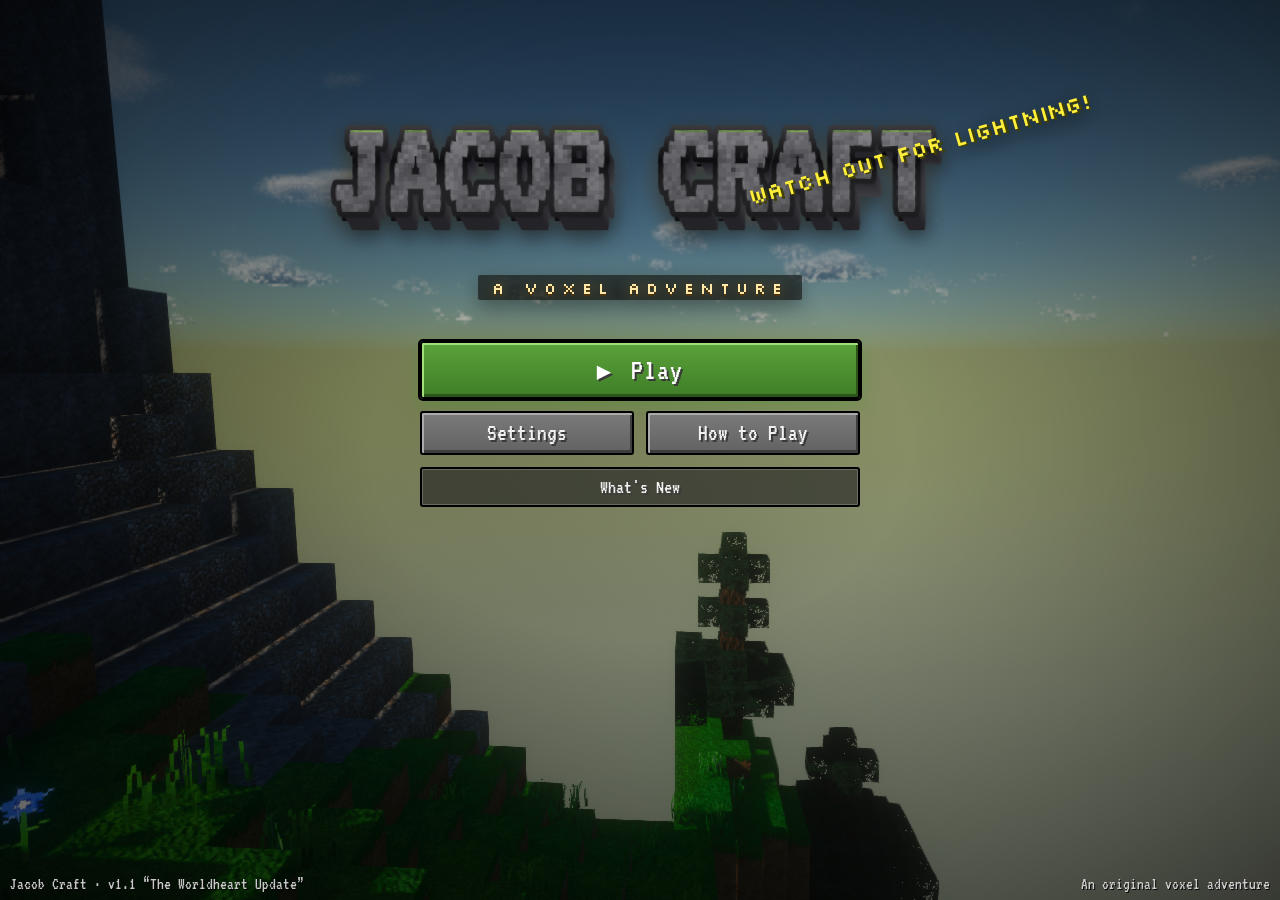
<file: JacobCraft/index.html>
<!doctype html>
<html lang="en">
<head>
<meta charset="utf-8">
<meta name="viewport" content="width=device-width,initial-scale=1">
<title>Jacob Craft</title>
<link rel="preconnect" href="https://fonts.googleapis.com">
<link rel="preconnect" href="https://fonts.gstatic.com" crossorigin>
<link href="https://fonts.googleapis.com/css2?family=Silkscreen:wght@400;700&family=VT323&display=swap" rel="stylesheet">
<link rel="stylesheet" href="style.css">
</head>
<body>
<canvas id="gl"></canvas>
<div id="ui"></div>
<div id="boot">Loading Jacob Craft…</div>
<script type="module" src="src/main.js"></script>
</body>
</html>
</file>
<file: JacobCraft/style.css>
:root {
  --panel: #c6c6c6;
  --panel-hi: #ffffff;
  --panel-lo: #555555;
  --slot: #8b8b8b;
  --slot-hi: #ffffff;
  --slot-lo: #373737;
  --text: #f4f1ea;
  --text-dark: #3f3f3f;
  --accent: #f5c542;
  --accent-2: #66d9ff;
  --danger: #e34a3b;
  --font-ui: 'VT323', 'Consolas', monospace;
  --font-title: 'Silkscreen', 'VT323', monospace;
  --slot-size: 44px;
}
* { box-sizing: border-box; }
html, body { margin: 0; height: 100%; overflow: hidden; background: #000; color: var(--text); font-family: var(--font-ui); -webkit-font-smoothing: none; }
#gl { position: fixed; inset: 0; width: 100%; height: 100%; display: block; }
#ui { position: fixed; inset: 0; pointer-events: none; user-select: none; font-size: 20px; }
#boot { position: fixed; inset: 0; display: flex; flex-direction: column; gap: 14px; align-items: center; justify-content: center; font: 30px var(--font-title); color: #ddd; background: #0b0b10; z-index: 100; }
#boot small { font: 20px var(--font-ui); color: #888; }
.hidden { display: none !important; }
img.icon, .slot img { image-rendering: pixelated; }

/* ---------- HUD ---------- */
#hud { position: absolute; inset: 0; }
#crosshair { position: absolute; left: 50%; top: 50%; width: 22px; height: 22px; transform: translate(-50%, -50%); mix-blend-mode: difference; }
#crosshair::before, #crosshair::after { content: ''; position: absolute; background: #e8e8e8; }
#crosshair::before { left: 10px; top: 0; width: 2px; height: 22px; }
#crosshair::after { left: 0; top: 10px; width: 22px; height: 2px; }
#hotbarWrap { position: absolute; left: 50%; bottom: 8px; transform: translateX(-50%); display: flex; flex-direction: column; align-items: center; gap: 4px; }
#stats { width: 100%; display: flex; justify-content: space-between; align-items: flex-end; padding: 0 2px; }
.statRow { display: flex; gap: 0px; }
.statCol { display: flex; flex-direction: column; gap: 2px; }
.statRow img { width: 18px; height: 18px; image-rendering: pixelated; margin-right: -1px; }
.statRow.right { flex-direction: row-reverse; }
#hotbar { display: flex; background: rgba(20, 20, 20, 0.55); border: 2px solid rgba(0, 0, 0, 0.7); padding: 2px; gap: 2px; border-radius: 2px; box-shadow: 0 2px 10px rgba(0,0,0,0.35); }
.hslot { width: 46px; height: 46px; position: relative; border: 2px solid rgba(120, 120, 120, 0.55); background: rgba(70, 70, 70, 0.45); }
.hslot.sel { border: 3px solid #f2f2f2; box-shadow: 0 0 0 2px #222, 0 0 10px rgba(255,255,255,0.35); }
.hslot img, .slot img { position: absolute; inset: 4px; width: calc(100% - 8px); height: calc(100% - 8px); }
.cnt { position: absolute; right: 2px; bottom: -3px; font-size: 22px; color: #fff; text-shadow: 2px 2px 0 #3e3e3e; font-family: var(--font-ui); }
.dur { position: absolute; left: 5px; right: 5px; bottom: 4px; height: 3px; background: #111; }
.dur i { display: block; height: 100%; }
#itemName { position: absolute; left: 50%; bottom: 112px; transform: translateX(-50%); font-size: 24px; text-shadow: 2px 2px 0 #222; transition: opacity 0.4s; white-space: nowrap; }
#xpbar { width: 100%; height: 6px; background: rgba(0,0,0,0.6); border: 1px solid #000; }
#xpbar i { display: block; height: 100%; background: linear-gradient(#a6ff6a, #5fc02a); width: 0; }
#debug { position: absolute; left: 8px; top: 8px; font-size: 19px; line-height: 21px; white-space: pre; background: rgba(0,0,0,0.45); padding: 6px 10px; text-shadow: 1px 1px 0 #000; }
#fps { position: absolute; right: 10px; top: 8px; font-size: 20px; text-shadow: 1px 1px 0 #000; opacity: 0.85; }
#chat { position: absolute; left: 8px; bottom: 140px; width: min(620px, 60vw); display: flex; flex-direction: column; gap: 2px; font-size: 21px; }
#chat .msg { background: rgba(0,0,0,0.42); padding: 1px 8px; text-shadow: 1px 1px 0 #000; transition: opacity 1s; }
#chatInput { position: absolute; left: 8px; bottom: 100px; width: min(620px, 60vw); background: rgba(0,0,0,0.65); border: 1px solid #888; color: #fff; font: 22px var(--font-ui); padding: 4px 8px; pointer-events: auto; outline: none; }
#bossbar { position: absolute; top: 14px; left: 50%; transform: translateX(-50%); width: min(560px, 70vw); text-align: center; font-size: 22px; text-shadow: 2px 2px 0 #000; }
#bossbar .bar { height: 12px; border: 2px solid #111; background: #2a0a10; margin-top: 3px; box-shadow: 0 0 12px rgba(255,60,60,0.35); }
#bossbar .bar i { display: block; height: 100%; background: linear-gradient(#ff6a6a, #c41e3a); width: 100%; transition: width 0.2s; }
#toast { position: absolute; right: 12px; top: 40px; display: flex; flex-direction: column; gap: 6px; }
#toast .t { background: rgba(20, 16, 28, 0.88); border: 2px solid #5a4a8a; padding: 8px 12px; min-width: 240px; font-size: 20px; animation: slidein 0.3s ease-out; }
#toast .t b { color: var(--accent); font-family: var(--font-title); font-size: 13px; display: block; margin-bottom: 2px; }
@keyframes slidein { from { transform: translateX(120%); } to { transform: translateX(0); } }
#subtitle { position: absolute; left: 50%; top: 30%; transform: translateX(-50%); font: 48px var(--font-title); text-shadow: 3px 3px 0 #000; text-align: center; transition: opacity 0.8s; }
#subtitle small { display: block; font: 26px var(--font-ui); color: #ddd; }
#vignetteHurt { position: absolute; inset: 0; pointer-events: none; }
#sleepFade { position: absolute; inset: 0; background: #000; opacity: 0; transition: opacity 1.5s; pointer-events: none; }
#screenFlash { position: absolute; inset: 0; background: #fff6e0; opacity: 0; pointer-events: none; mix-blend-mode: screen; }

/* ---------- panels & slots ---------- */
#screen { position: absolute; inset: 0; display: flex; align-items: center; justify-content: center; background: rgba(8, 8, 12, 0.55); pointer-events: auto; }
.panel { background: var(--panel); color: var(--text-dark); border: 3px solid; border-color: var(--panel-hi) var(--panel-lo) var(--panel-lo) var(--panel-hi); box-shadow: 0 0 0 3px #000, 0 12px 40px rgba(0,0,0,0.5); padding: 14px; border-radius: 3px; position: relative; }
.panel h3 { margin: 0 0 6px; font: 22px var(--font-ui); color: #404040; letter-spacing: 0.5px; }
.slots { display: grid; gap: 0; }
.slot { width: var(--slot-size); height: var(--slot-size); background: var(--slot); border: 2px solid; border-color: var(--slot-lo) var(--slot-hi) var(--slot-hi) var(--slot-lo); position: relative; }
.slot:hover { background: #a9a9a9; }
.slot.big { width: 58px; height: 58px; }
.slot .ghost { opacity: 0.25; filter: grayscale(1); }
.row { display: flex; gap: 14px; align-items: center; }
.col { display: flex; flex-direction: column; gap: 6px; }
.arrow { width: 40px; height: 30px; position: relative; }
.arrow::before { content: ''; position: absolute; left: 0; top: 11px; width: 26px; height: 8px; background: #8b8b8b; }
.arrow::after { content: ''; position: absolute; left: 24px; top: 4px; border: 11px solid transparent; border-left: 14px solid #8b8b8b; }
.arrow.prog::before, .arrow.prog::after { filter: none; }
.progress { position: absolute; left: 0; top: 11px; height: 8px; background: #fff; }
.flame { width: 28px; height: 28px; position: relative; }
.flame i { position: absolute; bottom: 0; left: 0; right: 0; background: linear-gradient(#ffe070, #ff7a14 60%, #c43a0a); border-radius: 50% 50% 30% 30%; }
#cursorStack { position: fixed; width: 40px; height: 40px; pointer-events: none; z-index: 50; }
#cursorStack img { width: 100%; height: 100%; image-rendering: pixelated; }
#tooltip { position: fixed; z-index: 60; background: rgba(16, 4, 20, 0.94); border: 2px solid #2b0d5a; outline: 1px solid #110322; color: #fff; padding: 4px 8px; font-size: 20px; pointer-events: none; white-space: nowrap; }
#tooltip .sub { color: #a8a8a8; font-size: 17px; }
#tooltip .rare { color: #ffcf4a; }
#tooltip .ench { color: #b78cff; font-size: 17px; }
#tooltip .desc { white-space: normal; max-width: 300px; color: #8fa0b8; font-style: italic; }

.player-preview { width: 110px; height: 150px; background: #000; border: 2px solid; border-color: var(--slot-lo) var(--slot-hi) var(--slot-hi) var(--slot-lo); display: flex; align-items: center; justify-content: center; color: #aaa; font-size: 16px; overflow: hidden; }
.player-preview canvas { image-rendering: pixelated; }
.stats-mini { font-size: 18px; color: #404040; line-height: 20px; }

.book { width: 270px; height: 360px; display: flex; flex-direction: column; }
.book .tabs { display: flex; gap: 2px; flex-wrap: wrap; margin-bottom: 4px; }
.book .tabs button { font: 16px var(--font-ui); padding: 1px 6px; background: #9a9a9a; border: 2px solid; border-color: #ddd #555 #555 #ddd; cursor: pointer; }
.book .tabs button.on { background: #e8e8e8; }
.book .grid { flex: 1; overflow-y: auto; display: grid; grid-template-columns: repeat(5, 46px); gap: 3px; align-content: start; padding-right: 4px; }
.book .grid .r { width: 46px; height: 46px; background: #8b8b8b; border: 2px solid; border-color: #373737 #fff #fff #373737; position: relative; cursor: pointer; }
.book .grid .r.no { opacity: 0.35; }
.book .grid .r img { position: absolute; inset: 4px; width: 34px; height: 34px; image-rendering: pixelated; }
.book .grid .r .cnt { font-size: 18px; }
.book input { font: 18px var(--font-ui); width: 100%; margin-bottom: 4px; padding: 2px 6px; }

/* ---------- menus ---------- */
#menu { position: absolute; inset: 0; pointer-events: auto; display: flex; flex-direction: column; align-items: center; }
#menu .shade { position: absolute; inset: 0; background: radial-gradient(ellipse at center, rgba(0,0,0,0.0) 30%, rgba(0,0,0,0.55) 100%); pointer-events: none; }
#logo { margin-top: 9vh; position: relative; z-index: 1; filter: drop-shadow(0 6px 10px rgba(0,0,0,0.6)); }
#splash { position: absolute; color: #ffef3a; font: 22px var(--font-title); text-shadow: 2px 2px 0 #3f3f00; transform: rotate(-16deg); animation: pulse 0.6s ease-in-out infinite alternate; white-space: nowrap; right: -40px; bottom: 6px; }
@keyframes pulse { from { scale: 1; } to { scale: 1.08; } }
.mbtns { position: relative; z-index: 1; display: flex; flex-direction: column; gap: 10px; margin-top: 5vh; width: min(420px, 86vw); }
.btn { font: 24px var(--font-ui); color: #f0f0f0; text-shadow: 2px 2px 0 #3a3a3a; background: linear-gradient(#7a7a7a, #626262); border: 2px solid #000; box-shadow: inset 2px 2px 0 #aaa, inset -2px -3px 0 #3d3d3d; padding: 8px 14px; cursor: pointer; pointer-events: auto; }
.btn:hover { background: linear-gradient(#8a93c8, #6b74a8); box-shadow: inset 2px 2px 0 #c8d0ff, inset -2px -3px 0 #3d456d; color: #ffffa0; }
.btn:disabled { opacity: 0.5; cursor: default; }
.btn.small { font-size: 20px; padding: 4px 10px; }
.btn.danger:hover { background: linear-gradient(#c86a6a, #a04848); }
.mfoot { position: absolute; bottom: 8px; left: 10px; right: 10px; display: flex; justify-content: space-between; font-size: 18px; color: #ddd; text-shadow: 1px 1px 0 #000; z-index: 1; }
.dialog { position: relative; z-index: 1; margin-top: 8vh; background: rgba(12, 12, 18, 0.82); border: 2px solid #444; box-shadow: 0 10px 40px rgba(0,0,0,0.6); padding: 18px 22px; width: min(640px, 92vw); max-height: 80vh; display: flex; flex-direction: column; gap: 10px; color: #eee; }
.dialog h2 { margin: 0; font: 24px var(--font-title); text-align: center; color: #fff; text-shadow: 2px 2px 0 #000; }
.dialog label { font-size: 20px; color: #ccc; display: flex; flex-direction: column; gap: 3px; }
.dialog input[type=text], .dialog select { font: 22px var(--font-ui); background: #000; color: #fff; border: 2px solid #a0a0a0; padding: 4px 8px; }
.dialog .wlist { overflow-y: auto; display: flex; flex-direction: column; gap: 4px; min-height: 140px; max-height: 46vh; background: rgba(0,0,0,0.4); padding: 6px; }
.dialog .w { padding: 6px 10px; border: 2px solid transparent; cursor: pointer; display: flex; gap: 12px; align-items: center; }
.dialog .w:hover { border-color: #666; }
.dialog .w.sel { border-color: #ddd; background: rgba(255,255,255,0.06); }
.dialog .w .nm { font-size: 22px; color: #fff; }
.dialog .w .meta { font-size: 18px; color: #999; }
.dialog .btns { display: flex; gap: 8px; flex-wrap: wrap; }
.dialog .btns .btn { flex: 1; }
.dialog .setting { display: grid; grid-template-columns: 1fr 1fr; gap: 8px 18px; overflow-y: auto; }
.dialog .setting label { font-size: 19px; }
.dialog input[type=range] { width: 100%; }
.dialog p { margin: 0; font-size: 20px; line-height: 22px; color: #ccc; }
.dialog .help { columns: 2; font-size: 19px; line-height: 21px; color: #ccc; overflow-y: auto; }
.dialog .help b { color: #ffe070; font-weight: normal; }
#death { position: absolute; inset: 0; background: rgba(120, 10, 10, 0.45); display: flex; flex-direction: column; align-items: center; justify-content: center; gap: 16px; pointer-events: auto; }
#death h1 { font: 54px var(--font-title); color: #fff; text-shadow: 3px 3px 0 #300; margin: 0; }
#death p { font-size: 24px; color: #fff; text-shadow: 2px 2px 0 #000; margin: 0; }
#loading { position: absolute; inset: 0; background: #12100e url() center; display: flex; flex-direction: column; align-items: center; justify-content: center; gap: 12px; pointer-events: auto; font-size: 24px; color: #ddd; }
#loading .bar { width: min(420px, 70vw); height: 12px; border: 2px solid #888; background: #222; }
#loading .bar i { display: block; height: 100%; width: 0; background: #7fd13b; transition: width 0.2s; }
#loading.bg { background: linear-gradient(rgba(0,0,0,0.65), rgba(0,0,0,0.65)), var(--dirt-bg, #3a2a1e); background-size: 64px 64px; image-rendering: pixelated; }
.trade-list { display: flex; flex-direction: column; gap: 4px; max-height: 300px; overflow-y: auto; }
.trade { display: flex; align-items: center; gap: 6px; padding: 3px 6px; background: #b0b0b0; border: 2px solid; border-color: #ddd #555 #555 #ddd; cursor: pointer; }
.trade:hover { background: #d0d0d0; }
.trade.no { opacity: 0.45; }
.trade .slot { width: 38px; height: 38px; }
.dialogue { max-width: 520px; font-size: 22px; line-height: 24px; color: #303030; }
.dialogue .who { font: 15px var(--font-title); color: #6a3a10; margin-bottom: 4px; }

/* enchanted item shimmer */
.slot .glint, .hslot .glint { position: absolute; inset: 3px; pointer-events: none; background: linear-gradient(115deg, transparent 20%, rgba(190, 120, 255, 0.55) 40%, transparent 60%) 0 0 / 300% 100%; mix-blend-mode: screen; animation: glintMove 2.6s linear infinite; }
@keyframes glintMove { from { background-position: 150% 0; } to { background-position: -150% 0; } }

/* alchemy table */
.brewBox { display: flex; flex-direction: column; align-items: center; gap: 10px; margin: 6px 0 12px; }
.brewTop { display: flex; align-items: center; gap: 14px; }
.brewFuel { display: flex; flex-direction: column; align-items: center; gap: 4px; }
.charges { width: 44px; height: 6px; background: #222; border: 1px solid #000; }
.charges i { display: block; height: 100%; width: 0; background: #ffb030; }
.bubbles { width: 14px; height: 44px; background: #1c2a22; border: 1px solid #000; position: relative; }
.bubbles i { position: absolute; bottom: 0; left: 0; right: 0; height: 0; background: linear-gradient(#b8ffcc, #3ab85a); }
.brewBottles { display: flex; gap: 18px; }
.panel .hint { max-width: 470px; font-size: 16px; color: #555; line-height: 1.15; margin: 4px 0 8px; white-space: normal; }
/* runic altar */
.altarRow { display: flex; gap: 18px; align-items: center; margin: 6px 0 10px; }
.altarSlots { display: flex; gap: 8px; }
.offers { display: flex; flex-direction: column; gap: 4px; width: 300px; }
.offer { background: #3a2f4a; color: #e8dcff; border: 2px solid #1a1226; padding: 3px 8px; cursor: pointer; display: grid; grid-template-columns: 1fr auto; font-size: 18px; line-height: 1.05; }
.offer span { grid-column: 1; color: #7a6aa0; font-size: 15px; letter-spacing: 2px; }
.offer em { grid-column: 2; grid-row: 1 / span 2; align-self: center; font-style: normal; color: #9aff9a; font-size: 16px; }
.offer:hover { background: #4e3e66; }
.offer.locked { opacity: 0.5; cursor: default; }
.offer.locked em { color: #ff8a8a; }
.offer.empty { cursor: default; color: #aaa; display: block; }
.altarLevel { font-size: 18px; color: #3a6a2a; }
/* status effects */
#effects { position: absolute; right: 10px; top: 34px; display: flex; flex-direction: column; gap: 4px; align-items: flex-end; pointer-events: none; }
#effects .eff { background: rgba(10, 10, 16, 0.6); color: #fff; padding: 2px 8px 2px 6px; font-size: 18px; display: flex; align-items: center; gap: 6px; border-left: 3px solid var(--c); text-shadow: 1px 1px 0 #000; }
#effects .eff i { width: 10px; height: 10px; background: var(--c); box-shadow: 0 0 6px var(--c); }
#effects .eff span { color: #ccc; margin-left: 4px; }
#xpbar { position: relative; }
#xpbar .lvl { position: absolute; left: 50%; top: -14px; transform: translateX(-50%); color: #8aff4a; font-size: 20px; text-shadow: 1px 1px 0 #000, -1px -1px 0 #000, 1px -1px 0 #000, -1px 1px 0 #000; pointer-events: none; }

/* player damage feedback */
#hurtFx { position: absolute; inset: 0; pointer-events: none; opacity: 0; background: radial-gradient(ellipse at center, rgba(120, 0, 0, 0) 52%, rgba(150, 0, 6, 0.45) 82%, rgba(110, 0, 0, 0.75) 100%); }
#hurtDir { position: absolute; left: 50%; top: 50%; width: 46vmin; height: 46vmin; pointer-events: none; opacity: 0; transform: translate(-50%, -50%);
  background: radial-gradient(ellipse 22% 9% at 50% 4%, rgba(255, 40, 30, 0.85), rgba(255, 40, 30, 0) 100%); }

/* ---------- title screen (Phase 6 redesign) ---------- */
.logoCanvas { display: block; width: min(860px, 88vw); height: auto; max-height: 24vh; object-fit: contain; }
#logo { margin-top: 7vh; display: flex; flex-direction: column; align-items: center; }
#logo .tagline { margin-top: -4px; font: 15px var(--font-title); letter-spacing: 6px; color: #ffe9a8; text-shadow: 0 2px 0 #4a3410, 0 0 14px rgba(255, 200, 90, 0.55); }
#splash { right: max(-30px, -3vw); bottom: 18px; }
.titleScreen .mbtns { width: min(440px, 86vw); gap: 12px; margin-top: 4.5vh; }
.titleScreen .brow { display: flex; gap: 12px; }
.titleScreen .brow .btn { flex: 1; }
.btn { border-radius: 3px; transition: transform 0.08s, box-shadow 0.12s, background 0.12s; }
.btn:hover { transform: translateY(-1px); }
.btn:active { transform: translateY(1px); }
.btn.big { font-size: 30px; padding: 12px 16px; letter-spacing: 1px; }
.btn.primary { background: linear-gradient(#5aa23a, #3f7d27); box-shadow: inset 2px 2px 0 #9fe07a, inset -2px -3px 0 #2a5418, 0 0 0 2px #000, 0 6px 18px rgba(60, 160, 40, 0.35); color: #fff; }
.btn.primary:hover { background: linear-gradient(#6cbc48, #4b9330); box-shadow: inset 2px 2px 0 #c0f4a0, inset -2px -3px 0 #2a5418, 0 0 0 2px #000, 0 6px 24px rgba(90, 220, 60, 0.55); color: #ffffc8; }
.btn .ico { font-size: 0.8em; margin-right: 6px; }
.btn.ghost { background: rgba(20, 20, 26, 0.55); box-shadow: inset 0 0 0 1px rgba(255, 255, 255, 0.2); font-size: 20px; }
.btn.ghost:hover { background: rgba(60, 60, 80, 0.7); }
.mfoot { font-size: 17px; opacity: 0.9; }
.dialog.wide { width: min(780px, 94vw); }
.dialog .tabs { display: flex; gap: 4px; flex-wrap: wrap; justify-content: center; }
.dialog .tab { font: 20px var(--font-ui); color: #ccc; background: #26262e; border: 2px solid #444; padding: 3px 14px; cursor: pointer; }
.dialog .tab.on { background: #4a4a66; color: #fff; border-color: #8a8ac0; }
.dialog .keybinds { display: grid; grid-template-columns: 1fr 1fr; gap: 4px 18px; max-height: 34vh; overflow-y: auto; }
.dialog .kb { display: flex; align-items: center; justify-content: space-between; gap: 10px; font-size: 19px; color: #ccc; }
.dialog .kb .btn { min-width: 130px; }
.dialog .kb .btn.listen { background: linear-gradient(#a08a3a, #7a6a2a); color: #fff; }
.dialog .news { display: grid; grid-template-columns: 1fr 1fr; gap: 10px 18px; overflow-y: auto; }
.dialog .news .item b { display: block; color: #ffe070; font: 15px var(--font-title); margin-bottom: 2px; }
.dialog .news .item p { font-size: 19px; line-height: 20px; color: #ccc; }
/* accessibility */
body.hcCross #crosshair { mix-blend-mode: normal; filter: drop-shadow(0 0 1px #000) drop-shadow(0 0 1px #000); }
body.hcCross #crosshair::before, body.hcCross #crosshair::after { background: #fff; }
body.noTooltips #tooltip { display: none !important; }
#captions { position: absolute; right: 12px; bottom: 120px; display: flex; flex-direction: column; gap: 2px; align-items: flex-end; pointer-events: none; }
#captions .cap { background: rgba(0, 0, 0, 0.7); color: #fff; padding: 1px 8px; font-size: 19px; display: flex; gap: 8px; min-width: 210px; justify-content: space-between; transition: opacity 0.4s; }
#captions .cap i { font-style: normal; color: #ffd060; width: 12px; text-align: center; }
@media (max-height: 640px) { #logo { margin-top: 3vh; } .titleScreen .mbtns { margin-top: 2vh; } }

#logo .tagline { background: rgba(10, 8, 4, 0.55); padding: 3px 14px 2px; border-radius: 2px; font-size: 16px; }

.dialog .setting { overflow-x: hidden; padding: 2px 4px; }
.dialog .setting > label { min-width: 0; }
.dialog .setting .btn:hover { transform: none; }

/* ---------- boss milestones ---------- */
#bossCard { position: absolute; left: 50%; top: 22%; transform: translateX(-50%); text-align: center; opacity: 0; pointer-events: none; }
#bossCard b { display: block; font: 46px var(--font-title); color: #fff3d0; text-shadow: 0 0 18px rgba(255, 120, 40, 0.8), 3px 3px 0 #2a0a00; letter-spacing: 2px; white-space: nowrap; }
#bossCard small { display: block; font: 22px var(--font-ui); color: #ffcf8a; text-shadow: 2px 2px 0 #000; letter-spacing: 3px; }
@keyframes bossCard { 0% { opacity: 0; transform: translateX(-50%) scale(1.15); } 12% { opacity: 1; transform: translateX(-50%) scale(1); } 80% { opacity: 1; } 100% { opacity: 0; } }
body.cine #hud::before, body.cine #hud::after { content: ''; position: absolute; left: 0; right: 0; height: 9vh; background: #000; z-index: 5; animation: cineIn 0.6s ease-out; }
body.cine #hud::before { top: 0; } body.cine #hud::after { bottom: 0; }
@keyframes cineIn { from { height: 0; } }
#worldLabels { position: absolute; inset: 0; pointer-events: none; }
#worldLabels .wlabel { position: absolute; transform: translate(-50%, -100%); white-space: nowrap; font-size: 20px; color: #e8d8ff; background: rgba(14, 6, 26, 0.65); border: 1px solid rgba(180, 140, 255, 0.6); padding: 1px 8px; text-shadow: 1px 1px 0 #000; }
#worldLabels .wlabel.gold { color: #ffe9b0; border-color: rgba(255, 200, 100, 0.7); }

#logo .tagline { position: relative; z-index: 2; }
#logo #splash { bottom: auto; top: 30%; right: max(-40px, -2vw); font-size: clamp(11px, 2.5vw, 22px); }
.dialog .kb > span, .dialog .kb > label { min-width: 0; }
.dialog .kb .btn { flex: 0 1 130px; min-width: 76px; }
@media (max-width: 720px) { .dialog .keybinds { grid-template-columns: 1fr; } }
.player-preview { position: relative; width: 132px; height: 180px; flex-direction: column; justify-content: flex-start;
  background: radial-gradient(ellipse at 50% 42%, #3a4250 0%, #1c2028 70%, #121418 100%); }
.player-preview canvas { width: 132px; height: 180px; image-rendering: auto; }
.player-preview .stats-mini { position: absolute; left: 0; right: 0; bottom: 0; padding: 1px 0 2px; text-align: center; font-size: 15px; line-height: 16px; color: #e8e8e8; background: rgba(0, 0, 0, 0.55); text-shadow: 1px 1px 0 #000; white-space: nowrap; }
.player-preview .stats-mini { display: flex; justify-content: center; gap: 7px; font-size: 14px; }

/* ---------- champions, compasses, spyglass ---------- */
#bossbar.elite { width: min(380px, 60vw); font-size: 19px; color: #ffe2a0; }
#bossbar.elite .bar { height: 9px; background: #2a1a06; box-shadow: 0 0 10px rgba(255, 190, 60, 0.35); }
#bossbar.elite .bar i { background: linear-gradient(#ffd060, #d08a10); }
#compassHud { position: absolute; left: 50%; bottom: 128px; transform: translateX(-50%); display: none; align-items: center; gap: 10px; padding: 4px 14px 4px 6px; background: rgba(10, 10, 14, 0.6); border: 1px solid rgba(255, 255, 255, 0.18); border-radius: 18px; font-size: 20px; color: #f0e8d8; text-shadow: 1px 1px 0 #000; white-space: nowrap; pointer-events: none; }
#compassHud.on { display: flex; }
#compassHud .needle { position: relative; width: 26px; height: 26px; border-radius: 50%; background: #e8e4d8; border: 2px solid #b0642e; box-sizing: border-box; }
#compassHud .needle::before { content: ''; position: absolute; left: 50%; top: 2px; margin-left: -3px; border: 3px solid transparent; border-bottom: 9px solid #d82020; border-top: 0; }
#compassHud .needle::after { content: ''; position: absolute; left: 50%; bottom: 2px; margin-left: -3px; border: 3px solid transparent; border-top: 9px solid #3a3a3a; border-bottom: 0; }
#compassHud.lair { border-color: rgba(126, 240, 216, 0.5); color: #c8fff0; }
#compassHud.lair .needle { background: #221c30; border-color: #2fb0a0; box-shadow: 0 0 10px rgba(126, 240, 216, 0.6); }
#compassHud.lair .needle::before { border-bottom-color: #7ef0d8; }
#compassHud.lair .needle::after { border-top-color: #5a5068; }
#spyglass { position: absolute; inset: 0; display: none; pointer-events: none; background: radial-gradient(circle at center, transparent 0, transparent min(34vh, 34vw), rgba(0,0,0,0.92) calc(min(34vh, 34vw) + 2px)); }
body.scoped #spyglass { display: block; }
body.scoped #hotbar, body.scoped #crosshair { visibility: hidden; }

/* ---------- journal ---------- */
.panel.journal { width: min(980px, 94vw); max-height: 88vh; overflow-y: auto; }
.journal .jcols { display: grid; grid-template-columns: 1fr 1fr; gap: 18px; }
@media (max-width: 760px) { .journal .jcols { grid-template-columns: 1fr; } }
.journal h4 { margin: 8px 0 6px; font: 20px var(--font-title); color: #3a3a3a; letter-spacing: 1px; }
.journal h4 small { font: 18px var(--font-ui); color: #6a6a6a; margin-left: 6px; }
.journal .jlist { display: flex; flex-direction: column; gap: 3px; }
.journal .jm { display: grid; grid-template-columns: 22px auto 1fr; gap: 8px; align-items: baseline; padding: 2px 6px; background: rgba(0, 0, 0, 0.06); font-size: 18px; color: #6a6a6a; }
.journal .jsteps .jm { grid-template-columns: 22px 1fr; }
.journal .jm i { font-style: normal; display: inline-block; width: 18px; height: 18px; line-height: 18px; text-align: center; border: 2px solid #8a8a8a; background: #d8d8d8; color: #2a7a2a; font-size: 14px; }
.journal .jm b { color: #555; font-weight: normal; }
.journal .jm.done { color: #3f3f3f; background: rgba(60, 140, 60, 0.12); }
.journal .jm.done b { color: #1e5a1e; }
.journal .jm.done i { border-color: #3a8a3a; background: #e8f6e0; }
.journal .beast { border-left: 5px solid var(--bc); padding: 4px 8px; margin-bottom: 5px; background: rgba(0, 0, 0, 0.07); font-size: 18px; color: #5a5a5a; }
.journal .beast b { display: block; color: #333; font-weight: normal; font-size: 20px; }
.journal .beast.done { background: rgba(255, 210, 120, 0.25); }
.journal .beast.done b { color: #6a4a10; }
.journal .jnote { margin-top: 6px; font-size: 17px; color: #555; }
.journal .jstats { margin-top: 12px; padding-top: 8px; border-top: 2px solid rgba(0, 0, 0, 0.15); font-size: 18px; color: #4a4a4a; text-align: center; }

/* ---------- the ending ---------- */
#screen.clear { background: transparent; }
.ritualCover { position: absolute; inset: 0; }
.ritualCover .skip { position: absolute; right: 18px; bottom: 14vh; font-size: 18px; color: rgba(255, 255, 255, 0.55); text-shadow: 1px 1px 0 #000; }
.endingWrap { position: absolute; inset: 0; overflow: hidden; background: radial-gradient(ellipse at 50% 40%, rgba(30, 24, 48, 0.96), rgb(4, 4, 8) 75%); animation: endFade 2s ease-out; }
@keyframes endFade { from { opacity: 0; } }
.endingRoll { position: absolute; left: 0; right: 0; top: 100%; width: min(760px, 90vw); margin: 0 auto; text-align: center; color: #e8e2d4; font-size: 24px; line-height: 1.45; text-shadow: 0 2px 6px #000; }
.endingRoll h1 { font: 46px var(--font-title); color: #ffe6a8; letter-spacing: 4px; margin: 0 0 40px; text-shadow: 0 0 18px rgba(255, 190, 90, 0.6), 3px 3px 0 #2a1a00; }
.endingRoll h2 { font: 30px var(--font-title); color: #ffd27a; letter-spacing: 3px; margin: 0 0 24px; }
.endingRoll p { margin: 0; }
.endingRoll p.gap { height: 26px; }
.endingRoll .sep { height: 120px; }
.endingRoll .role { font-size: 18px; color: #a89ec0; letter-spacing: 2px; text-transform: uppercase; margin-top: 18px; }
.endingRoll .name { font-size: 26px; color: #fff4dc; }
.endingRoll .endStats { display: flex; flex-direction: column; gap: 6px; width: min(440px, 80vw); margin: 0 auto; font-size: 22px; text-align: left; }
.endingRoll .endStats > div { display: flex; justify-content: space-between; gap: 30px; border-bottom: 1px dashed rgba(255, 255, 255, 0.08); }
.endingRoll .endStats b { color: #ffd27a; font-weight: normal; text-align: right; }
.endingRoll .thanks { font: 30px var(--font-title); color: #fff; margin-bottom: 10px; }
.endingRoll .btn { margin: 30px auto 50vh; display: block; font-size: 24px; }

/* ---------- off-hand ---------- */
#hotbar { position: relative; }
#hotbar .hslot.offhand { position: absolute; left: -62px; top: 2px; display: none; background: rgba(20, 20, 20, 0.55); border: 2px solid rgba(0, 0, 0, 0.7); border-radius: 2px; }
#hotbar .hslot.offhand.on { display: block; }
.slot.offhandSlot { margin-top: 6px; box-shadow: inset 0 0 0 2px rgba(255, 220, 140, 0.35); }
#atkMeter { position: absolute; left: 50%; top: calc(50% + 14px); width: 22px; height: 3px; margin-left: -11px; background: rgba(0, 0, 0, 0.45); opacity: 0; transition: opacity 0.12s; pointer-events: none; }
#atkMeter i { display: block; height: 100%; width: 0; background: rgba(240, 240, 240, 0.85); }

/* ---------- recipe discovery ---------- */
#notices { position: absolute; left: calc(50% - 250px); bottom: 96px; display: flex; flex-direction: column; gap: 3px; align-items: flex-start; pointer-events: none; }
#notices .n { display: flex; align-items: center; gap: 6px; padding: 2px 10px 2px 4px; background: rgba(12, 10, 8, 0.5); border-radius: 3px; font-size: 17px; color: #f2e6c8; text-shadow: 1px 1px 0 #000; transition: opacity 0.8s, transform 0.8s; animation: noticeIn 0.35s ease-out; }
#notices .n img { width: 20px; height: 20px; image-rendering: pixelated; }
#notices .n.out { opacity: 0; transform: translateY(-6px); }
@keyframes noticeIn { from { opacity: 0; transform: translateX(-10px); } to { opacity: 1; transform: none; } }
.book .grid .r.new::after { content: ''; position: absolute; right: 2px; top: 2px; width: 7px; height: 7px; background: #ffd34a; border: 1px solid #7a5a00; border-radius: 50%; box-shadow: 0 0 4px #ffd34a; }
.book .grid .locked { grid-column: 1 / -1; padding: 6px 4px; font-size: 16px; line-height: 17px; color: #4a4a4a; font-style: italic; }
.book .grid .r.smelt img { width: 22px; height: 22px; inset: auto; right: 3px; bottom: 3px; }
.book .grid .r.smelt img.in { left: 3px; top: 3px; right: auto; bottom: auto; opacity: 0.85; }
.book .grid .r.smelt::before { content: '\2192'; position: absolute; left: 15px; top: 11px; font-size: 18px; color: #333; }

#jumpBar { position: absolute; left: 50%; bottom: 74px; width: 182px; height: 5px; transform: translateX(-50%); background: rgba(0, 0, 0, 0.55); border: 1px solid rgba(0, 0, 0, 0.8); opacity: 0; transition: opacity 0.2s; pointer-events: none; }
#jumpBar i { display: block; height: 100%; width: 0; background: linear-gradient(90deg, #6a8ad8, #a8d0ff); }
#jumpBar.full i { background: linear-gradient(90deg, #d8a840, #ffe48a); box-shadow: 0 0 6px #ffd860; }

/* ---------- signs ---------- */
#signText { position: absolute; left: 50%; top: calc(50% + 34px); transform: translateX(-50%); max-width: 360px; padding: 6px 14px; background: rgba(60, 40, 22, 0.85); border: 2px solid #2a1c10; color: #f6e8c8; font-size: 20px; line-height: 22px; text-align: center; white-space: pre-wrap; opacity: 0; transition: opacity 0.2s; pointer-events: none; text-shadow: 1px 1px 0 #000; }
#signText.on { opacity: 1; }
.signEdit { display: flex; flex-direction: column; gap: 8px; width: 360px; }
.signEdit textarea { font: 20px var(--font-ui); padding: 6px 8px; background: #b88a54; color: #2a1a0c; border: 2px solid #5a3a1c; resize: none; }
</file>
